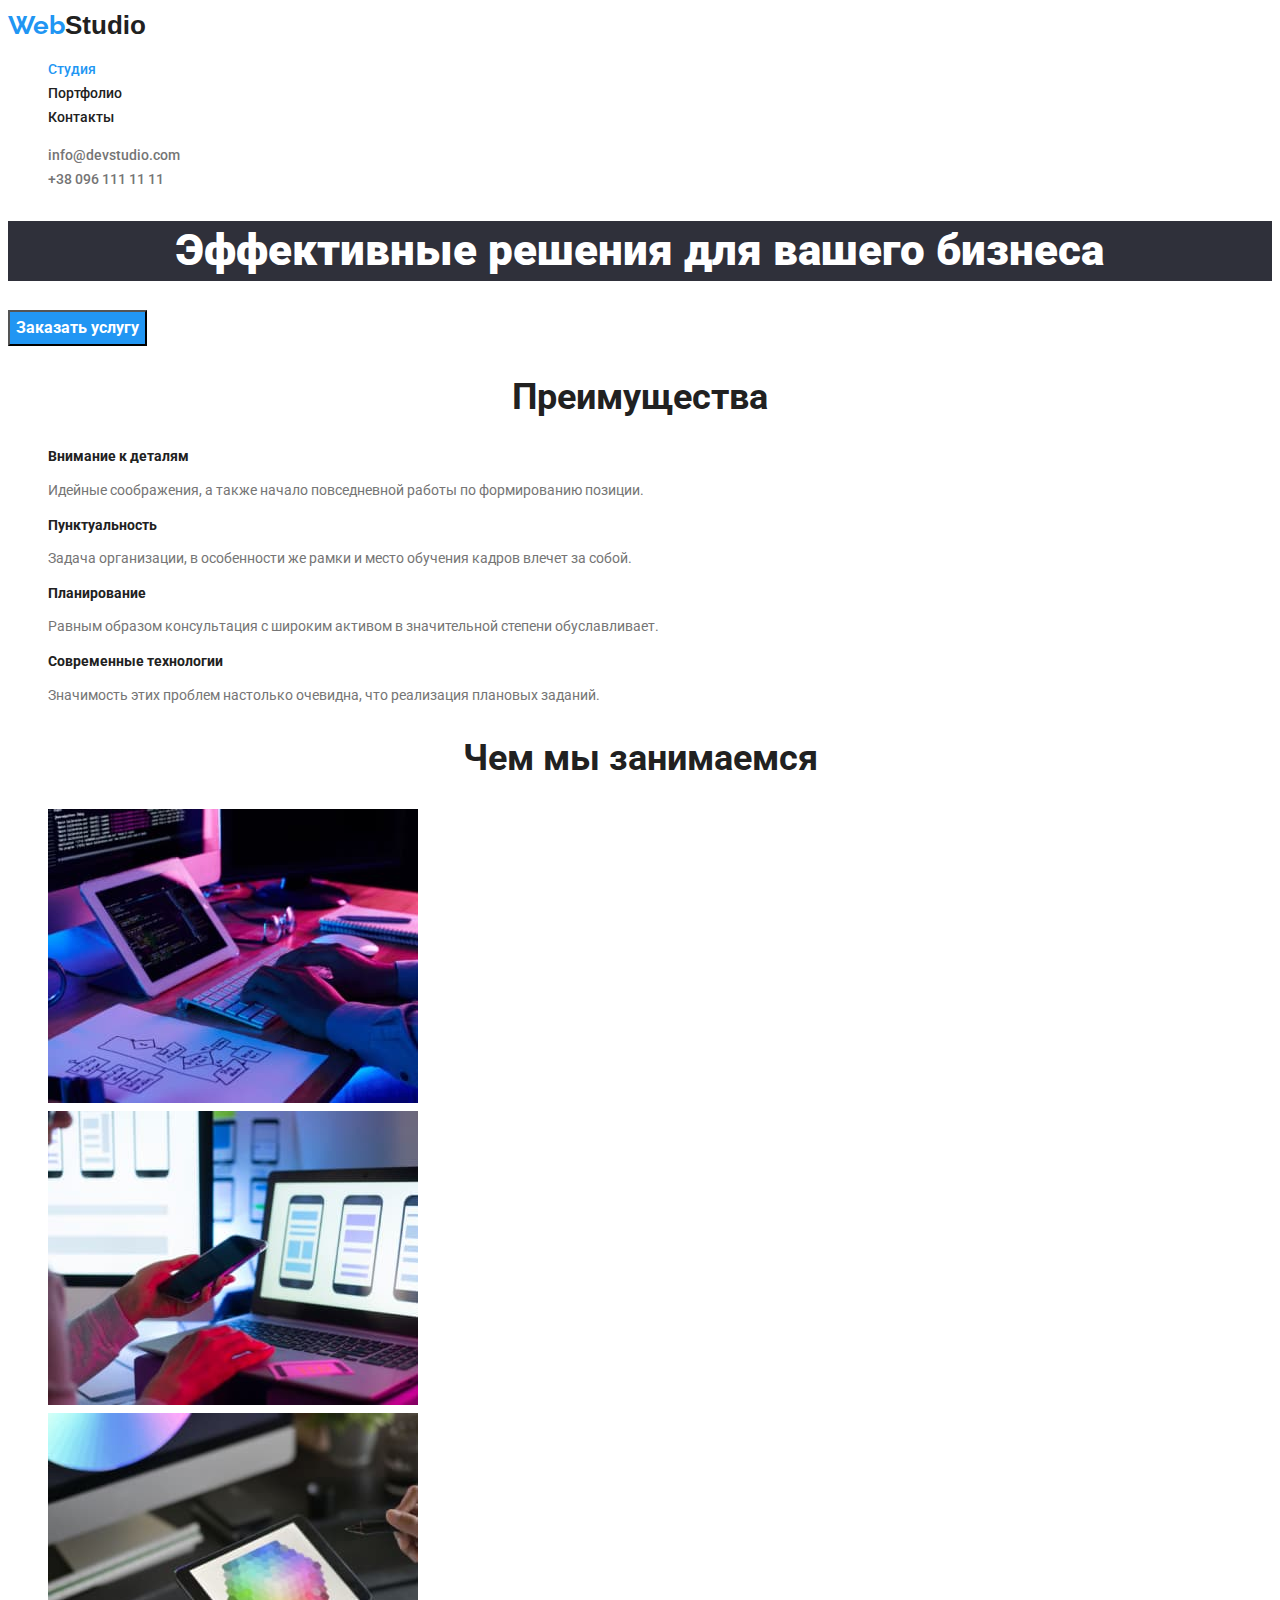
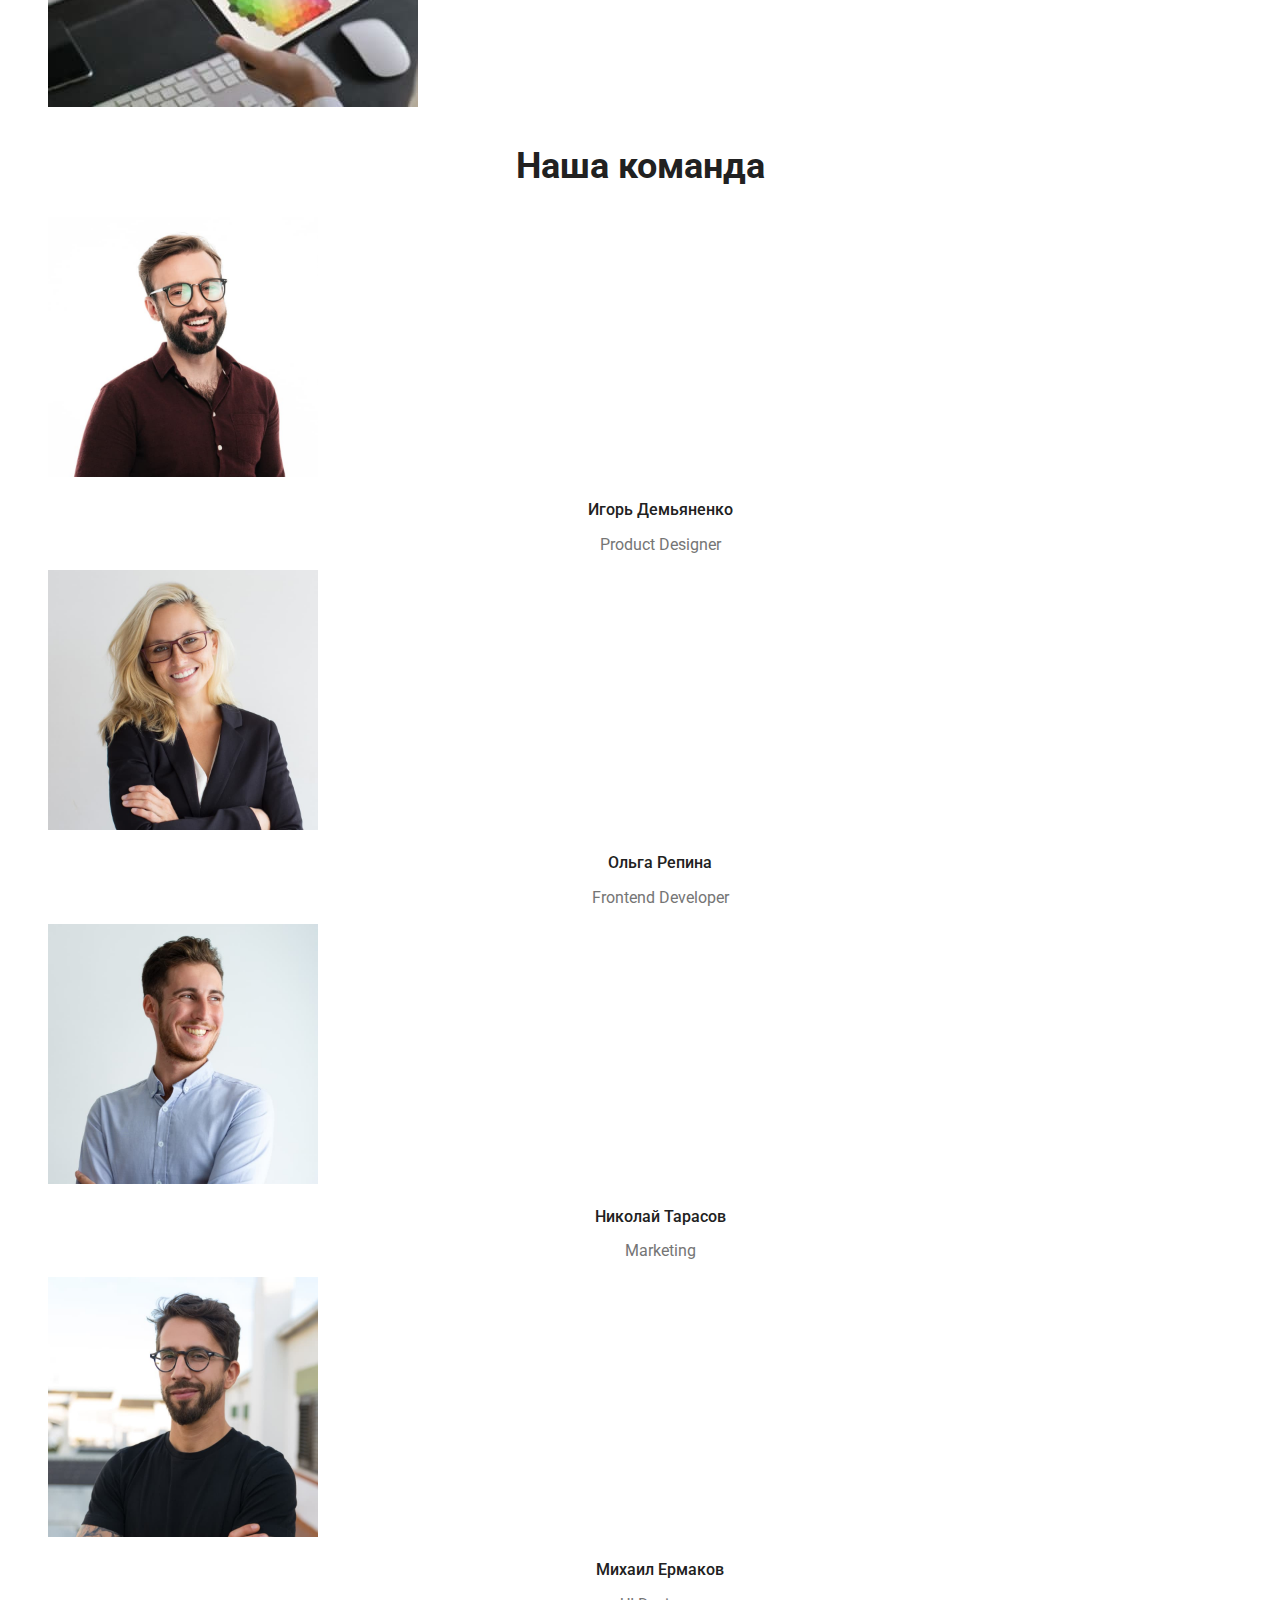
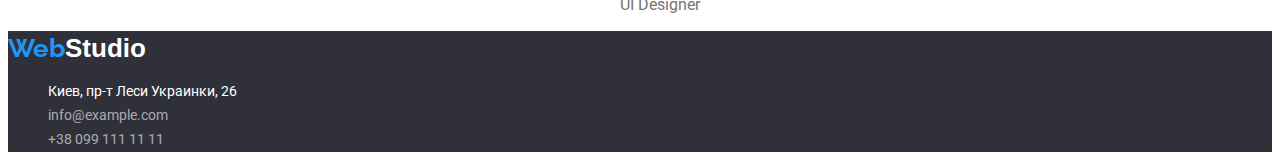
<file: index.html>
<!DOCTYPE html>
<html lang="ru">
<head>
    <meta charset="UTF-8">
    <meta http-equiv="X-UA-Compatible" content="IE=edge">
    <meta name="viewport" content="width=device-width, initial-scale=1.0">
    <title>WebStudio</title>
    <link rel="stylesheet" href="./css/styles.css" />
    <link rel="preconnect" href="https://fonts.googleapis.com">
    <link rel="preconnect" href="https://fonts.gstatic.com" crossorigin>
    <link href="https://fonts.googleapis.com/css2?family=Raleway:wght@700&family=Roboto:wght@400;500;700;900&display=swap"
        rel="stylesheet">
</head>
<body>
    <!--Шапка сайта-->
    <header>
        <!--Шапка-->
        <nav>
            <a href="./index.html" class="logo">Web<span class="iteam">Studio</span></a>
            <ul class="site-nav list">
                <li><a href="./index.html" class="link current">Студия</a></li>
                <li><a href="./portfolio.html" class="link">Портфолио</a></li>
                <li><a href="" class="link">Контакты</a></li>
            </ul>
        </nav>
            <ul class="auth-nav list">
                <li><a href="mainto:info@devstudio.com" class="link">info@devstudio.com</a></li>
                <li><a href="tel:+380961111111" class="link-list">+38 096 111 11 11</a></li>
            </ul>
    </header>
    <main>
        <!-- Герой-->
    <div>
        <section class="hero">
            <h1 class="hero-title">Эффективные решения для вашего бизнеса</h1>
            <button type="button" class="button">Заказать услугу</button>
        </section>
    </div>
    <section class="section">
        <h2 class="section-title">Преимущества</h2>
        <ul class="section list">
            <li>
                <h3 class="title">Внимание к деталям</h3>
                <p class="text">Идейные соображения, а также начало повседневной работы по формированию позиции.</p>
            </li>
            <li>
                <h3 class="title">Пунктуальность</h3>
                <p class="text">Задача организации, в особенности же рамки и место обучения кадров влечет за собой.</p>
            </li>
            <li>
                <h3 class="title">Планирование</h3>
                <p class="text">Равным образом консультация с широким активом в значительной степени обуславливает.</p>
            </li>
            <li>
                <h3 class="title">Современные технологии</h3>
                <p class="text">Значимость этих проблем настолько очевидна, что реализация плановых заданий.</p>
            </li>
        </ul>
    </section>
    <section class="section">
        <h2 class="section-title">Чем мы занимаемся</h2>
        <ul class="section list">
            <li>
                <img src="./images/box1.jpg" alt="Рабочая область" width="370" height="294">
            </li>
            <li>
                <img src="./images/box2.jpg" alt="Ноутбук" width="370" height="294">
            </li>
            <li>
                <img src="./images/box3.jpg" alt="Планшет" width="370" height="294">
            </li>
        </ul>
    </section>
    <section class="section-team">
        <h2 class="section-title">Наша команда</h2>
        <ul class="section list">
            <li>
                <img src="./images/img1.jpg" alt="Игорь" width="270" height="260">
                <h3 class="title">Игорь Демьяненко</h3>
                <p class="text">Product Designer</p>
            </li>
            <li>
                <img src="./images/img2.jpg" alt="Ольга" width="270" height="260">
                <h3 class="title">Ольга Репина</h3>
                <p class="text">Frontend Developer</p>
            </li>
            <li>
                <img src="./images/img3.jpg" alt="Николай" width="270" height="260">
                <h3 class="title">Николай Тарасов</h3>
                <p class="text">Marketing</p>
            </li>
            <li>
                <img src="./images/img4.jpg" alt="Михаил" width="270" height="260">
                <h3 class="title">Михаил Ермаков</h3>
                <p class="text">UI Designer</p>
            </li>
        </ul>
    </section>
</main>
<footer class="footer">
    <a href="./index.html" class="logo">Web<span class="logos">Studio</span></a>
    <address>
        <ul class="section list">
            <li>Киев, пр-т Леси Украинки, 26</li>
            <li><a href="mainto:info@example.com" class="address">info@example.com</a></li>
            <li><a href="tel:+380991111111" class="address">+38 099 111 11 11</a></li>
        </ul>
    </address>
</footer>
</body>
</html>
</file>
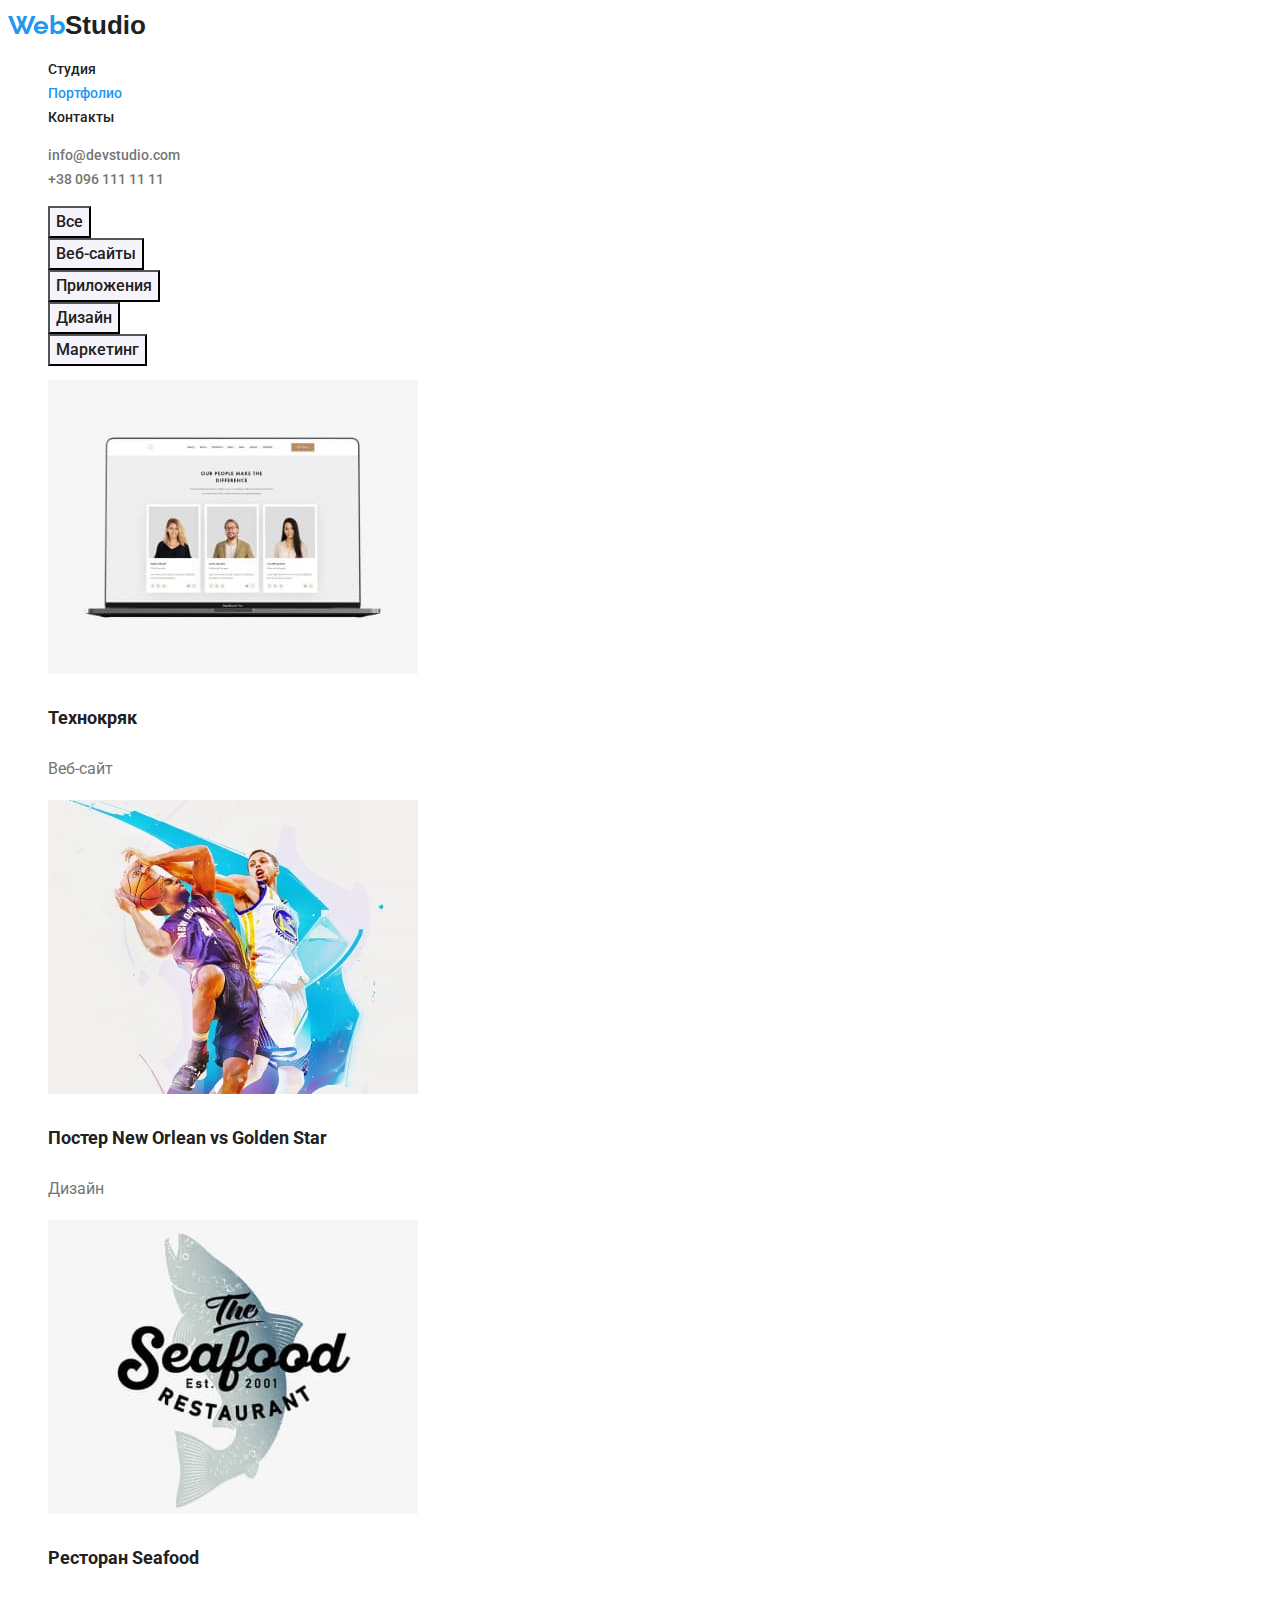
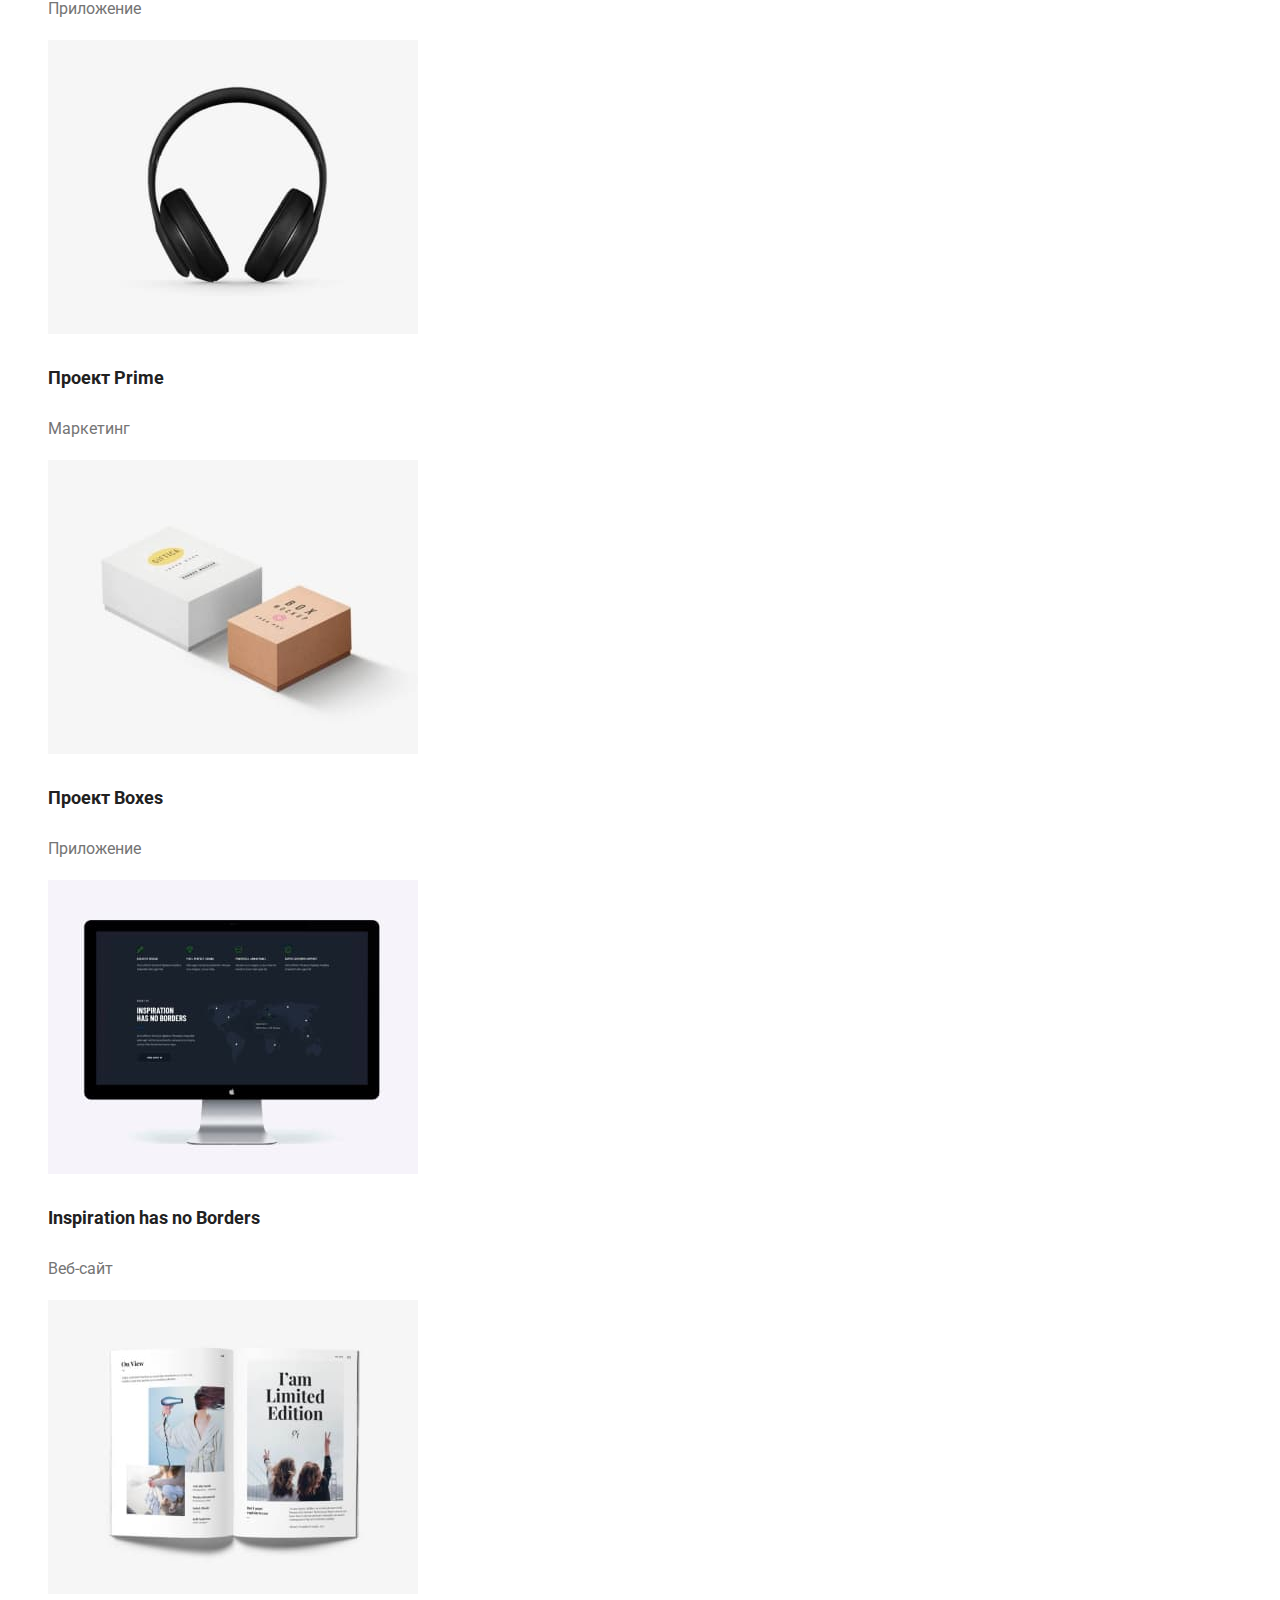
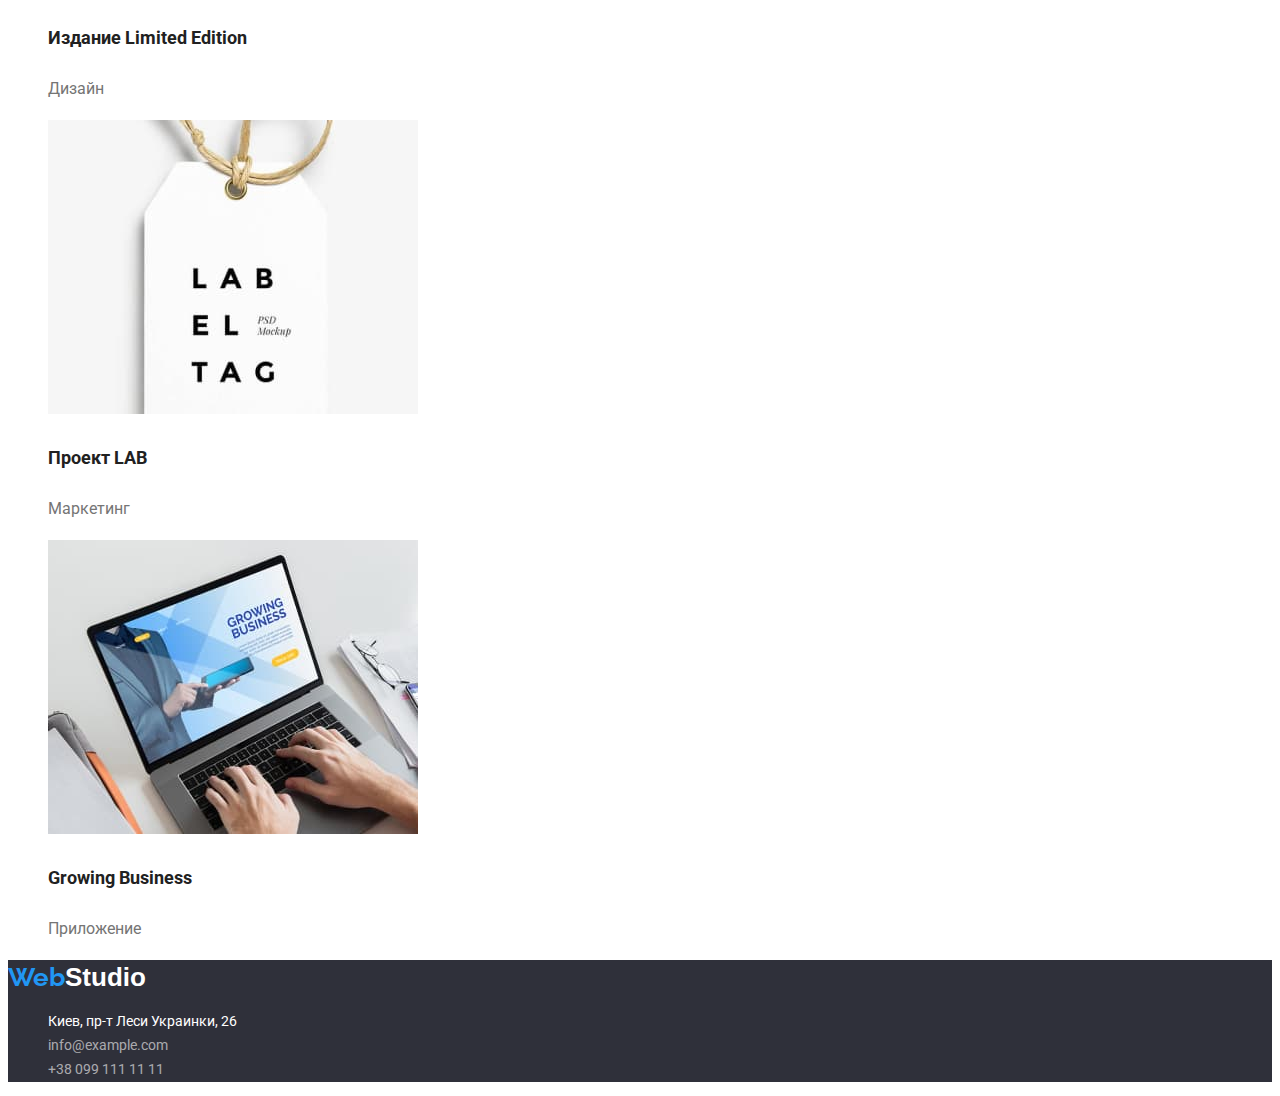
<file: portfolio.html>
<!DOCTYPE html>
<html lang="ru">

<head>
    <meta charset="UTF-8">
    <meta http-equiv="X-UA-Compatible" content="IE=edge">
    <meta name="viewport" content="width=device-width, initial-scale=1.0">
    <title>WebStudio</title>
    <link rel="stylesheet" href="./css/styles.css" />
    <link rel="preconnect" href="https://fonts.googleapis.com">
    <link rel="preconnect" href="https://fonts.gstatic.com" crossorigin>
    <link href="https://fonts.googleapis.com/css2?family=Raleway:wght@700&family=Roboto:wght@400;500;700;900&display=swap"
        rel="stylesheet">
</head>

<body>
    <!--Шапка сайта-->
    <header>
        <!--Шапка-->
        <nav>
            <a href="./index.html" class="logo">Web<span class="iteam">Studio</span></a>
            <ul class="site-nav list">
                <li><a href="./index.html" class="link">Студия</a></li>
                <li><a href="./portfolio.html" class="link current">Портфолио</a></li>
                <li><a href="" class="link">Контакты</a></li>
            </ul>
        </nav>
        <ul class="auth-nav list">
            <li><a href="mainto:info@devstudio.com" class="link">info@devstudio.com</a></li>
            <li><a href="tel:+380961111111" class="link">+38 096 111 11 11</a></li>
        </ul>
    </header>

    <main>
        <section class="section">
            <ul class="section list">
                <li><button type="button" class="button-second">Все</button></li>
                <li><button type="button" class="button-second">Веб-сайты</button></li>
                <li><button type="button" class="button-second">Приложения</button></li>
                <li><button type="button" class="button-second">Дизайн</button>
                <li><button type="button" class="button-second">Маркетинг</button></li>
            </ul>
            <ul class="portfolio list">
                <li>
                    <a href="" class="portfolio"><img src="./images/imgp.jpg" alt="Ноутбук" width="370" height="294">
                        <h3 class="project">Технокряк</h3>
                        <p class="work">Веб-сайт</p></a>
                </li>
                <li>
                    <a href="" class="portfolio"><img src="./images/imgpo.jpg" alt="Баскетбол" width="370" height="294">
                        <h3 class="project">Постер New Orlean vs Golden Star</h3>
                        <p class="work">Дизайн</p></a>
                </li>
                <li>
                    <a href="" class="portfolio"><img src="./images/imgpor.jpg" alt="Название ресторана" width="370" height="294">
                        <h3 class="project">Ресторан Seafood</h3>
                        <p class="work">Приложение</p></a>
                </li>
                <li>
                    <a href="" class="portfolio"><img src="./images/imgport.jpg" alt="Наушники" width="370" height="294">
                        <h3 class="project">Проект Prime</h3>
                        <p class="work">Маркетинг</p></a>
                </li>
                <li>
                    <a href="" class="portfolio"><img src="./images/imgportf.jpg" alt="Коробки" width="370" height="294">
                        <h3 class="project">Проект Boxes</h3>
                        <p class="work">Приложение</p></a>
                </li>
                <li>
                    <a href="" class="portfolio"><img src="./images/imgportfo.jpg" alt="Екран компа" width="370" height="294">
                        <h3 class="project">Inspiration has no Borders</h3>
                        <p class="work">Веб-сайт</p></a>
                </li>
                <li>
                    <a href="" class="portfolio"><img src="./images/imgportfol.jpg" alt="Журнал" width="370" height="294">
                        <h3 class="project">Издание Limited Edition</h3>
                        <p class="work">Дизайн</p></a>
                </li>
                <li>
                    <a href="" class="portfolio"><img src="./images/imgportfoli.jpg" alt="Емблема" width="370" height="294">
                        <h3 class="project">Проект LAB</h3>
                        <p class="work">Маркетинг</p></a>
                </li>
                <li>
                    <a href="" class="portfolio"><img src="./images/imgportfolio.jpg" alt="Работа за ноутом" width="370" height="294">
                        <h3 class="project">Growing Business</h3>
                        <p class="work">Приложение</p></a>
                </li>
            </ul>
        </section>
    </main>
<footer class="footer">
    <a href="./index.html" class="logo">Web<span class="logos">Studio</span></a>
    <address>
        <ul class="section list">
            <li>Киев, пр-т Леси Украинки, 26</li>
            <li><a href="mainto:info@example.com" class="address">info@example.com</a></li>
            <li><a href="tel:+380991111111" class="address">+38 099 111 11 11</a></li>
        </ul>
    </address>
</footer>
</body>

</html>
</file>
<file: css/styles.css>
:root {
  --primary-text-color: #212121;
  --title-text-color: #757575;
  --accent-color: #2196f3;
  --white-color: #ffffff;
  --background-button: #f5f4fa;
  --address--: #ffffff99;
}

body {
  background-color: E5E5E5;
  color: var(--title-text-color);

  font-family: Roboto, sans-serif;
  font-size: 14px;
  line-height: 1.71;
}

.list {
  list-style: none;
  font-style: normal;
}

/* цвет основного текста #212121 */
/* вторичный цвет текста #757575 */
/* белый цвет #FFFFFF */
/* голубой цвет #2196F3 */

/* site nav */
.site-nav .link {
  color: var(--primary-text-color);

  text-decoration: none;
  font-weight: 500;
  font-size: 14px;
  line-height: 1.17;
}

.auth-nav .link:hover,
.auth-nav .link:focus {
  color: var(--accent-color);
}

.link-list:hover,
.link-list:focus {
  color: var(--accent-color);
}

/*Logo*/
.logo {
  color: var(--accent-color);
  text-decoration: none;
  font-family: Raleway, sans-serif;
  font-size: 26px;
  font-weight: 700;
  line-height: 1.17;
}

.iteam {
  color: var(--primary-text-color);

  font-family: Oleo Script, sans-serif;
  font-size: 26px;
  line-height: 1.38;
}

/* auth nav */
.auth-nav .link {
  color: var(--title-text-color);
  text-decoration: none;

  font-size: 14px;
  line-height: 1.14;
  font-weight: 500;
}

.link-list {
  color: var(--title-text-color);
  text-decoration: none;

  font-size: 14px;
  line-height: 1.14;
  font-weight: 500;
}

/* Hero */
.hero-title {
  color: var(--white-color);
  background-color: #2f303a;

  font-weight: 900;
  font-size: 44px;
  line-height: 1.36;
  text-align: center;
}

.section-title {
  color: var(--primary-text-color);

  font-weight: 700;
  font-size: 36px;
  line-height: 1.17;
  text-align: center;
}

.title {
  color: #212121;

  font-weight: 700;
  font-size: 14px;
  line-height: 1.17;
}

.site-nav .link.current {
  color: var(--accent-color);
}

.section-team .title {
  font-weight: 500;
  font-size: 16px;
  line-height: 1.17;
  text-align: center;
}
.section-team .text {
  font-size: 16px;
  line-height: 1.17;
  text-align: center;
}

.button {
  color: var(--white-color);
  background-color: var(--accent-color);
  cursor: pointer;
  font-family: inherit;
  font-weight: 700;
  font-size: 16px;
  line-height: 1.88;
  text-align: center;
}

.button-second {
  color: var(--primary-text-color);
  background-color: var(--background-button);
  cursor: pointer;
  font-family: inherit;
  font-weight: 500;
  font-size: 16px;
  line-height: 1.63;
  text-align: center;
}

.button-second:hover,
.button-second:focus {
  color: var(--white-color);
  background-color: var(--accent-color);
}
.project {
  color: var(--primary-text-color);

  font-weight: 700;
  font-size: 18px;
  line-height: 2;
}

.work {
  color: var(--title-text-color);

  font-size: 16px;
  line-height: 1.88;
}

.portfolio {
  text-decoration: none;
}

.footer {
  background-color: #2f303a;
  color: var(--white-color);
  text-decoration: none;
}

.address:hover,
.address:focus {
  color: var(--accent-color);
}

.logos {
  color: var(--white-color);

  font-family: Oleo Script, sans-serif;
  font-size: 26px;
  line-height: 1.38;
}

.address {
  color: var(--address--);
  text-decoration: none;
}
</file>
